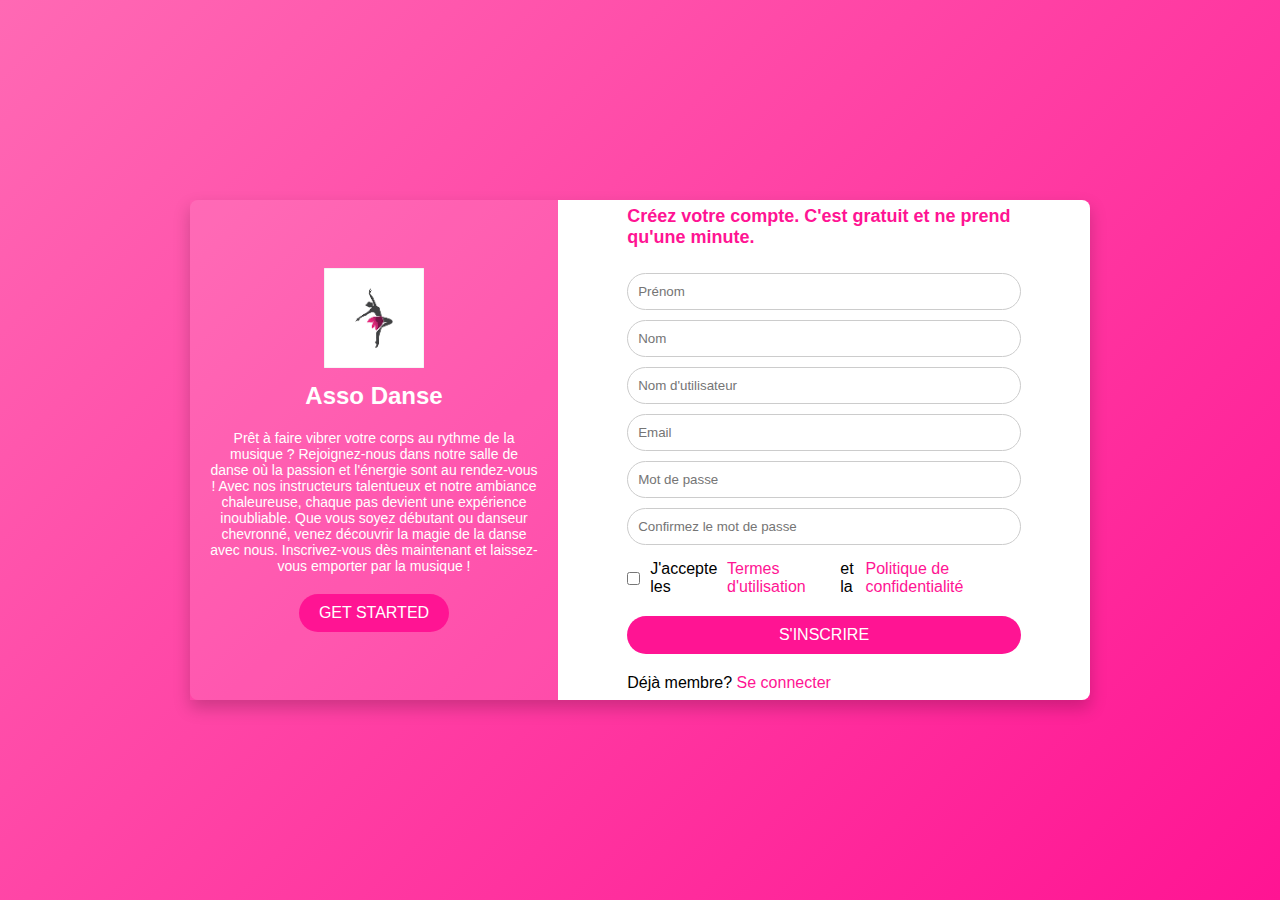
<file: index.html>
<!DOCTYPE html>
<html lang="en">
<head>
    <meta charset="UTF-8">
    <meta name="viewport" content="width=device-width, initial-scale=1.0">
    <title>Asso Danse - Inscription</title>
    <link rel="stylesheet" href="styles.css">
</head>
<body>
    <div class="container">
        <div class="left-panel">
            <div class="logo">
                <img src="asso-dance.png" alt="Asso Danse Logo">
            </div>
            <h1>Asso Danse</h1>
            <p>Prêt à faire vibrer votre corps au rythme de la musique ? Rejoignez-nous dans notre salle de danse où la passion et l'énergie sont au rendez-vous ! Avec nos instructeurs talentueux et notre ambiance chaleureuse, chaque pas devient une expérience inoubliable. Que vous soyez débutant ou danseur chevronné, venez découvrir la magie de la danse avec nous. Inscrivez-vous dès maintenant et laissez-vous emporter par la musique !</p>
            <button class="get-started">GET STARTED</button>
        </div>
        <div class="right-panel">
            <form action="register.php" method="post">
                <h2>Créez votre compte. C'est gratuit et ne prend qu'une minute.</h2>
                <input type="text" name="first_name" placeholder="Prénom" required>
                <input type="text" name="last_name" placeholder="Nom" required>
                <input type="text" name="username" placeholder="Nom d'utilisateur" required>
                <input type="email" name="email" placeholder="Email" required>
                <input type="password" name="password" placeholder="Mot de passe" required>
                <input type="password" name="confirm_password" placeholder="Confirmez le mot de passe" required>
                <div class="terms">
                    <input type="checkbox" name="terms" required> J'accepte les <a href="#">Termes d'utilisation</a> et la <a href="#">Politique de confidentialité</a>
                </div>
                <button type="submit" name="signup" class="sign-up">S'INSCRIRE</button>
                <p>Déjà membre? <a href="#">Se connecter</a></p>
            </form>
        </div>
    </div>
</body>
</html>
</file>
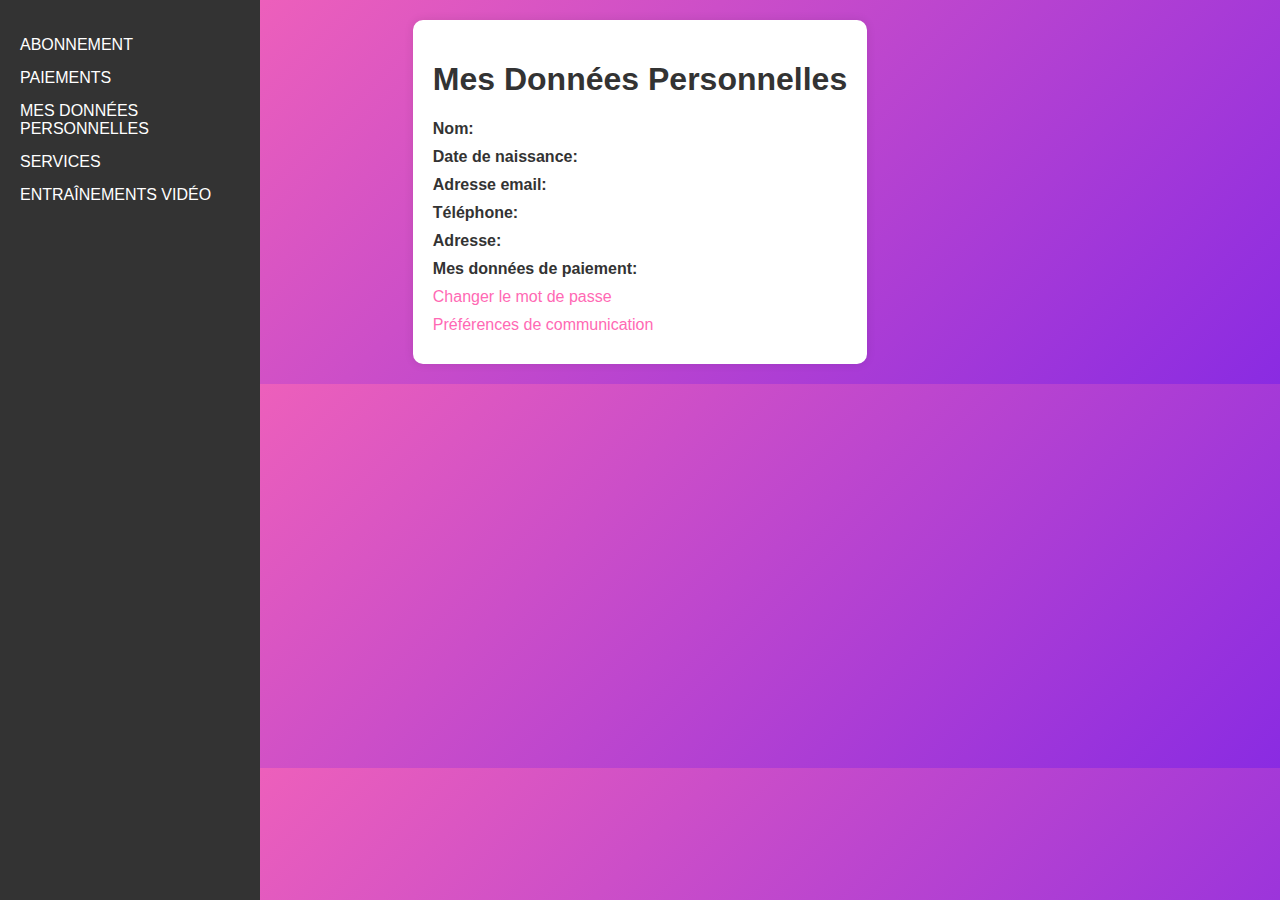
<file: html.html>
<!DOCTYPE html>
<html lang="fr">
<head>
    <meta charset="UTF-8">
    <meta name="viewport" content="width=device-width, initial-scale=1.0">
    <title>Espace Client</title>
    <link rel="stylesheet" href="index.css">
</head>
<body>
    <div class="container">
        <div class="sidebar">
            <ul>
                <li><a href="#">ABONNEMENT</a></li>
                <li><a href="#">PAIEMENTS</a></li>
                <li><a href="#">MES DONNÉES PERSONNELLES</a></li>
                <li><a href="#">SERVICES</a></li>
                <li><a href="#">ENTRAÎNEMENTS VIDÉO</a></li>
            </ul>
        </div>
        <div class="main-content">
            <h1>Mes Données Personnelles</h1>
            <div class="profile-info">
                <p><strong>Nom:</strong></p>
                <p><strong>Date de naissance:</strong></p>

                <p><strong>Adresse email:</strong> </p>
                <p><strong>Téléphone:</strong> </p>
                <p><strong>Adresse:</strong> </p>
                <p><strong>Mes données de paiement:</strong></p>
            </div>
            <div class="actions">
                <a href="#">Changer le mot de passe</a>
                <a href="#">Préférences de communication</a>
                
            </div>
        </div>
    </div>
</body>
</html>
</file>
<file: styles.css>
body {
    margin: 0;
    font-family: 'Arial', sans-serif;
    background: linear-gradient(135deg, #ff69b4 0%, #ff1493 100%);
    display: flex;
    justify-content: center;
    align-items: center;
    height: 100vh;
}

.container {
    display: flex;
    width: 900px;
    height: 500px;
    box-shadow: 0 8px 16px rgba(0, 0, 0, 0.2);
}

.left-panel, .right-panel {
    padding: 20px;
}

.left-panel {
    background: rgba(255, 255, 255, 0.1);
    flex: 1;
    display: flex;
    flex-direction: column;
    justify-content: center;
    align-items: center;
    text-align: center;
    color: white;
    border-top-left-radius: 8px;
    border-bottom-left-radius: 8px;
}

.left-panel .logo img {
    width: 100px;
    height: 100px;
}

.left-panel h1 {
    margin: 10px 0;
    font-size: 24px;
}

.left-panel p {
    margin: 10px 0 20px;
    font-size: 14px;
}

.left-panel .get-started {
    padding: 10px 20px;
    background-color: #ff1493;
    color: white;
    border: none;
    border-radius: 20px;
    cursor: pointer;
    font-size: 16px;
}

.right-panel {
    background: white;
    flex: 1.5;
    border-top-right-radius: 8px;
    border-bottom-right-radius: 8px;
    display: flex;
    flex-direction: column;
    justify-content: center;
    align-items: center;
}

.right-panel form {
    display: flex;
    flex-direction: column;
    width: 80%;
}

.right-panel h2 {
    color: #ff1493;
    margin-bottom: 20px;
    font-size: 18px;
}

.right-panel input {
    padding: 10px;
    margin: 5px 0;
    border: 1px solid #ccc;
    border-radius: 20px;
}

.right-panel .terms {
    display: flex;
    align-items: center;
    margin: 10px 0;
}

.right-panel .terms input {
    margin-right: 10px;
}

.right-panel .terms a {
    color: #ff1493;
    text-decoration: none;
}

.right-panel .sign-up {
    padding: 10px 20px;
    background-color: #ff1493;
    color: white;
    border: none;
    border-radius: 20px;
    cursor: pointer;
    font-size: 16px;
    margin-top: 10px;
}

.right-panel p {
    margin-top: 20px;
}

.right-panel p a {
    color: #ff1493;
    text-decoration: none;
}
</file>
<file: index.css>
body {
    font-family: Arial, sans-serif;
    margin: 0;
    padding: 0;
    background: linear-gradient(135deg, #ff69b4, #8a2be2); /* Dégradé rose et violet */
    color: #333;
}

.container {
    display: flex;
}

.sidebar {
    width: 220px;
    background-color: #333;
    color: #fff;
    padding: 20px;
    height: 100vh;
    position: fixed;
}

.sidebar ul {
    list-style-type: none;
    padding: 0;
}

.sidebar ul li {
    margin: 15px 0;
}

.sidebar ul li a {
    color: #fff;
    text-decoration: none;
}

.sidebar ul li a:hover {
    text-decoration: underline;
}

.main-content {
    margin-left: 240px;
    padding: 20px;
    background-color: #ffffff; /* Fond blanc pour le contenu principal */
    border-radius: 10px;
    box-shadow: 0 0 10px rgba(0, 0, 0, 0.1);
    max-width: 800px;
    margin: 20px auto;
}

.main-content h1 {
    color: #333;
}

.profile-info p {
    margin: 10px 0;
    color: #333;
}

.actions a {
    display: block;
    margin: 10px 0;
    color: #ff69b4; /* Rose pour les liens */
    text-decoration: none;
}

.actions a:hover {
    text-decoration: underline;
}
</file>
